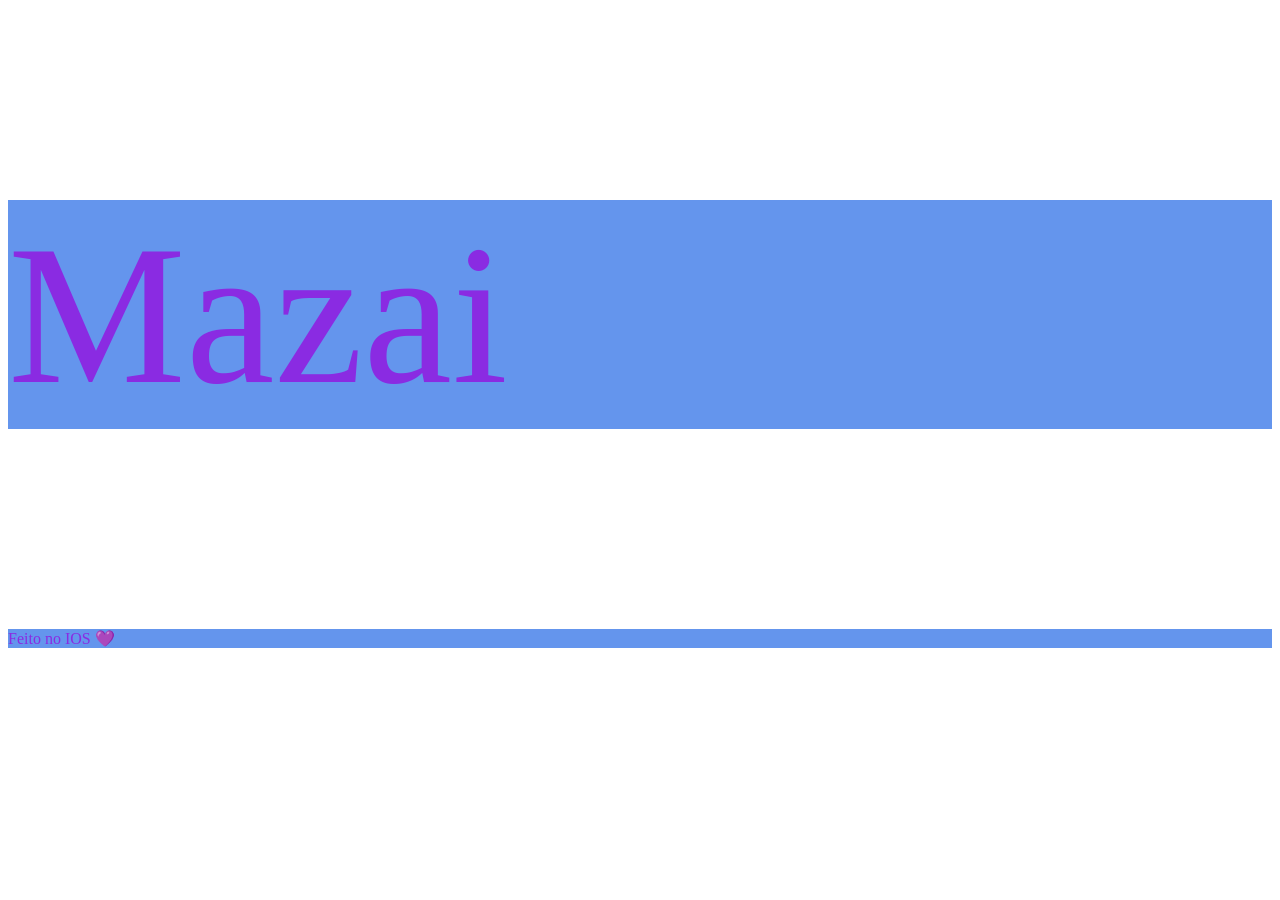
<file: css/aula01/index.html>
<!DOCTYPE html>
<html lang="pt-br">
<head>
    <meta charset="UTF-8">
    <meta name="viewport" content="width=device-width, initial-scale=1.0">
    <title>Aula 01 - CSS</title>

     <style>
        /*  Usando a tag style no head do HTML podemos utilizar o CSS embedded(embutido), o que permite escrever no linguagem CSS dentro de um arquivo HTML */
         p{
            color: blueviolet;
         }
     </style>


     <link rel="stylesheet" href="style.css">
     
</head>
<body>

     <header>

     </header>

     <main>
        <!-- CSS inline, onde a alteração vai direto na linha do código -->
        <p style="font-size: 200px;"> Mazai</p>
     </main>

     <footer>
        <p>Feito no IOS 💜</p>
     </footer>

</body>
</html>
</file>
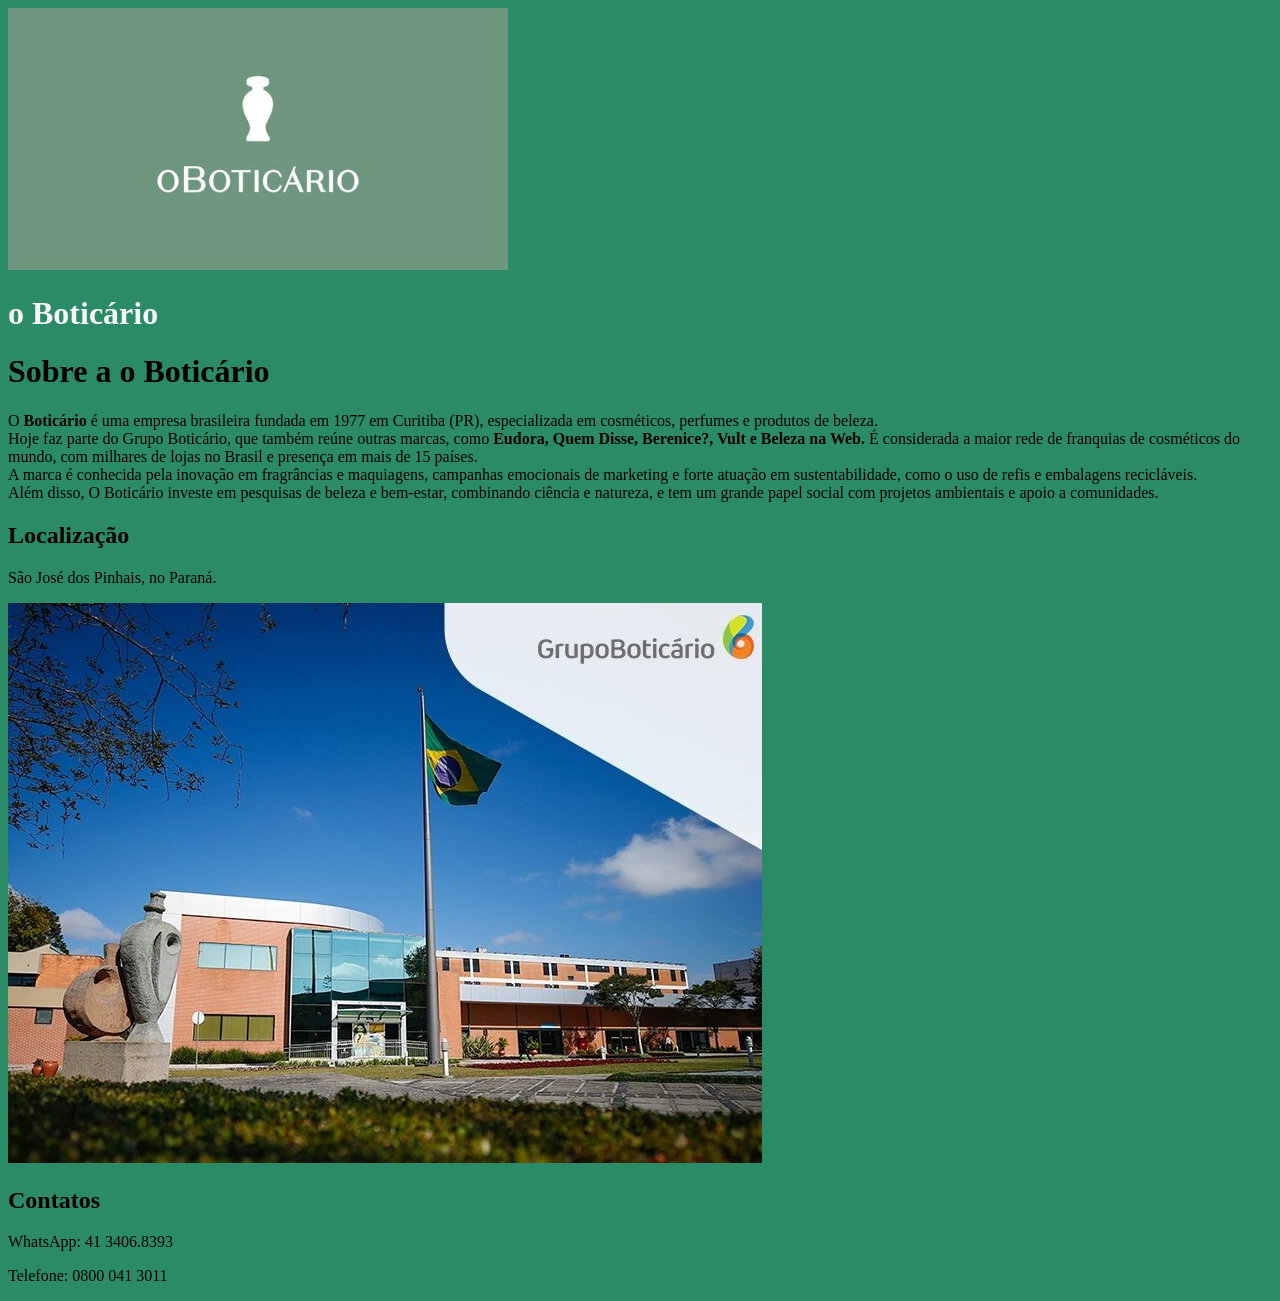
<file: html/aula02/index.html>
<!DOCTYPE html>
<html lang="pt-br">
<head>
    <meta charset="UTF-8">
    <meta name="viewport" content="width=device-width, initial-scale=1.0">
    <title> Boticário </title>
   
<body style="background-color: rgb(42, 139, 102);"> 

<img width="500px" src="8f64cf965138e868e4e841bf0953e375.jpg" alt="Logotipo da o Boticário">

<h1 style="color: whitesmoke;"> o Boticário </h1>

<h1> Sobre a o Boticário</h1>
<p> O <b> Boticário </b>é uma empresa brasileira fundada em 1977 em Curitiba (PR), especializada em cosméticos, perfumes e produtos de beleza. 
    <br> Hoje faz parte do Grupo Boticário, que também reúne outras marcas, como <b> Eudora, Quem Disse, Berenice?, Vult e Beleza na Web. </b>
     É considerada a maior rede de franquias de cosméticos do mundo, com milhares de lojas no Brasil e presença em mais de 15 países. 
    <br> A marca é conhecida pela inovação em fragrâncias e maquiagens, campanhas emocionais de marketing e forte atuação em sustentabilidade, como o uso de refis e embalagens recicláveis.
    <br> Além disso, O Boticário investe em pesquisas de beleza e bem-estar, combinando ciência e natureza, e tem um grande papel social com projetos ambientais e apoio a comunidades. </p>

    <h2> Localização </h2>
    <p> São José dos Pinhais, no Paraná. </p>
<img src="sede-grupo-boticario-e1652213177910.jpg" alt="A imagem mostra a sede do Grupo Boticário, com um prédio moderno de dois andares, um mastro com a bandeira do Brasil e uma escultura em forma de frasco de perfume ao lado do gramado.">
     <h2> Contatos </h2>
<p> WhatsApp: 41 3406.8393 </p>
<p> Telefone: 0800 041 3011 </p>
</body>
</html>
</file>
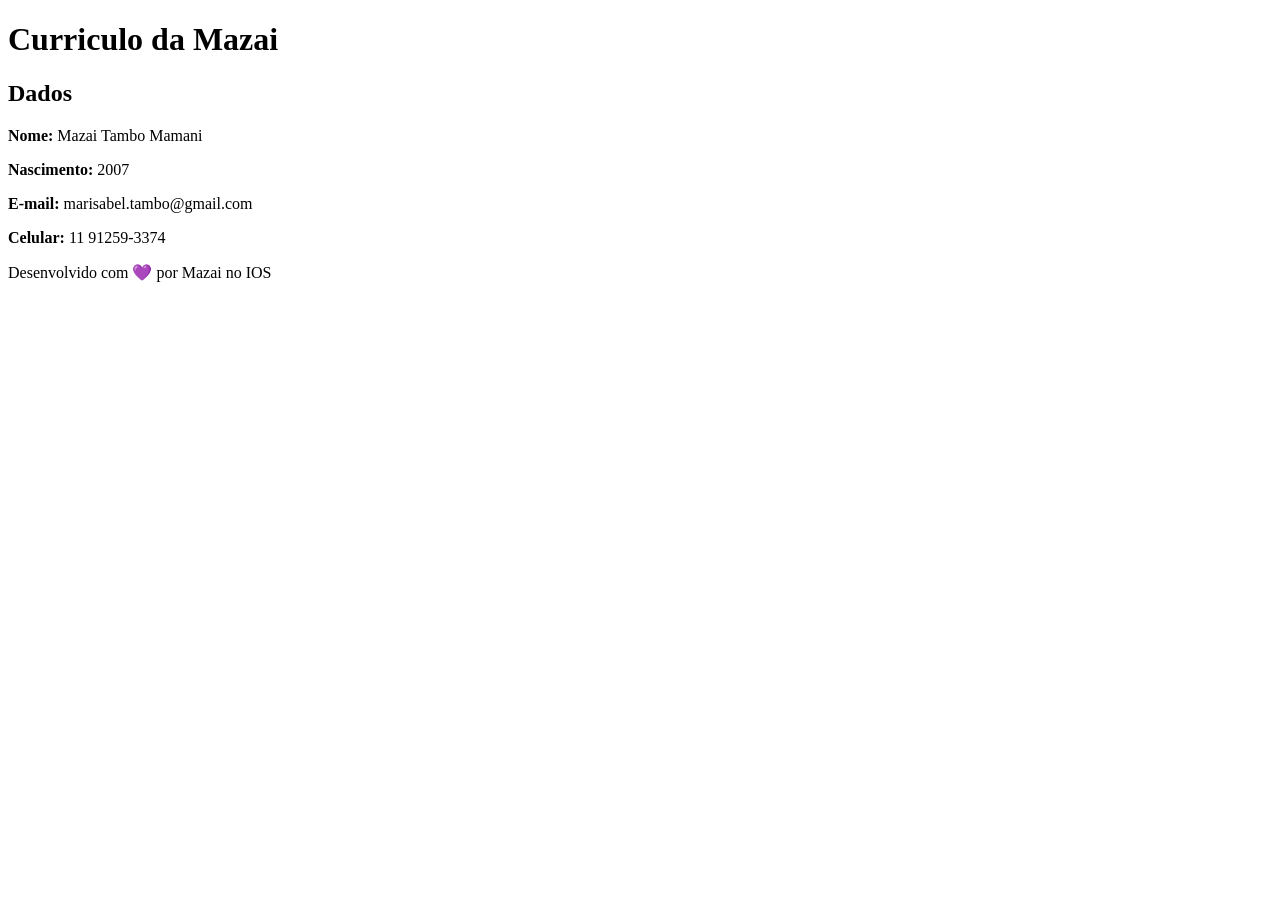
<file: html/aula03/index.html>
<!DOCTYPE html>
<html lang="pt-br">
<head>
    <meta charset="UTF-8">
    <meta name="viewport" content="width=device-width, initial-scale=1.0">
    <title>Estrutura </title>

</head>

<body>
    <header>
         <h1> Curriculo da Mazai </h1>
    </header>

    <main>


        <section>
            <h2>Dados</h2>
            <p><b>Nome:</b> Mazai Tambo Mamani</p>
            <p><b>Nascimento:</b> 2007</p>
            <p><b>E-mail:</b> marisabel.tambo@gmail.com</p>
            <p><b>Celular:</b> 11 91259-3374</p>
        </section>
        





    </main>

<footer>
    <p>Desenvolvido com 💜 por Mazai no IOS </p>
</footer>


</body>
</html>
</file>
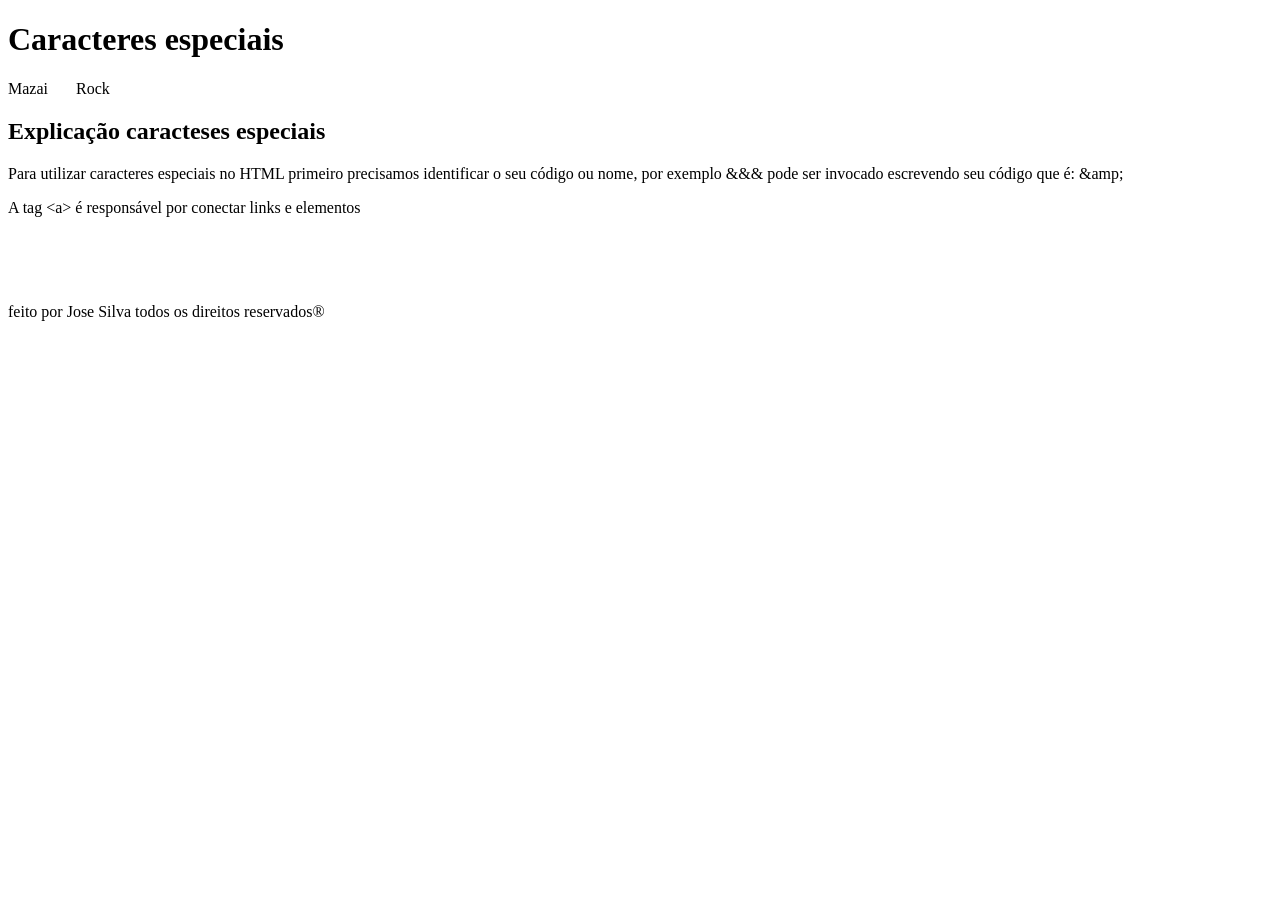
<file: html/aula05/index.html>
<!DOCTYPE html>
<html lang="pt-br">
<head>
    <meta charset="UTF-8">
    <meta name="viewport" content="width=device-width, initial-scale=1.0">
    <title>Document</title>
</head>
<body>
    
     <header>
         <h1> Caracteres especiais</h1>
     </header>

     <main>
         <p>Mazai  &nbsp&nbsp&nbsp&nbsp&nbsp   Rock</p>

         <h2> Explicação caracteses especiais</h2>
         <!-- Use 3 caracteses especiais em uma frase explicando como eles funcionam  -->
          <p> Para utilizar caracteres especiais no HTML primeiro precisamos identificar o seu código ou nome, por exemplo &amp;&amp;&amp; pode ser invocado escrevendo seu código que é: &amp;amp;</p>
          <!-- Mostre a tag <a> em texto no seu site -->
          <p> A tag &lt;a&gt; é responsável por conectar links e elementos </p>
          <!-- break row = quebra de linha -->
           <br>
           <br>
           <br>

     </main>

     <footer>
         <p> feito por Jose Silva todos os direitos reservados&reg</p>
     </footer>




</body>
</html>
</file>
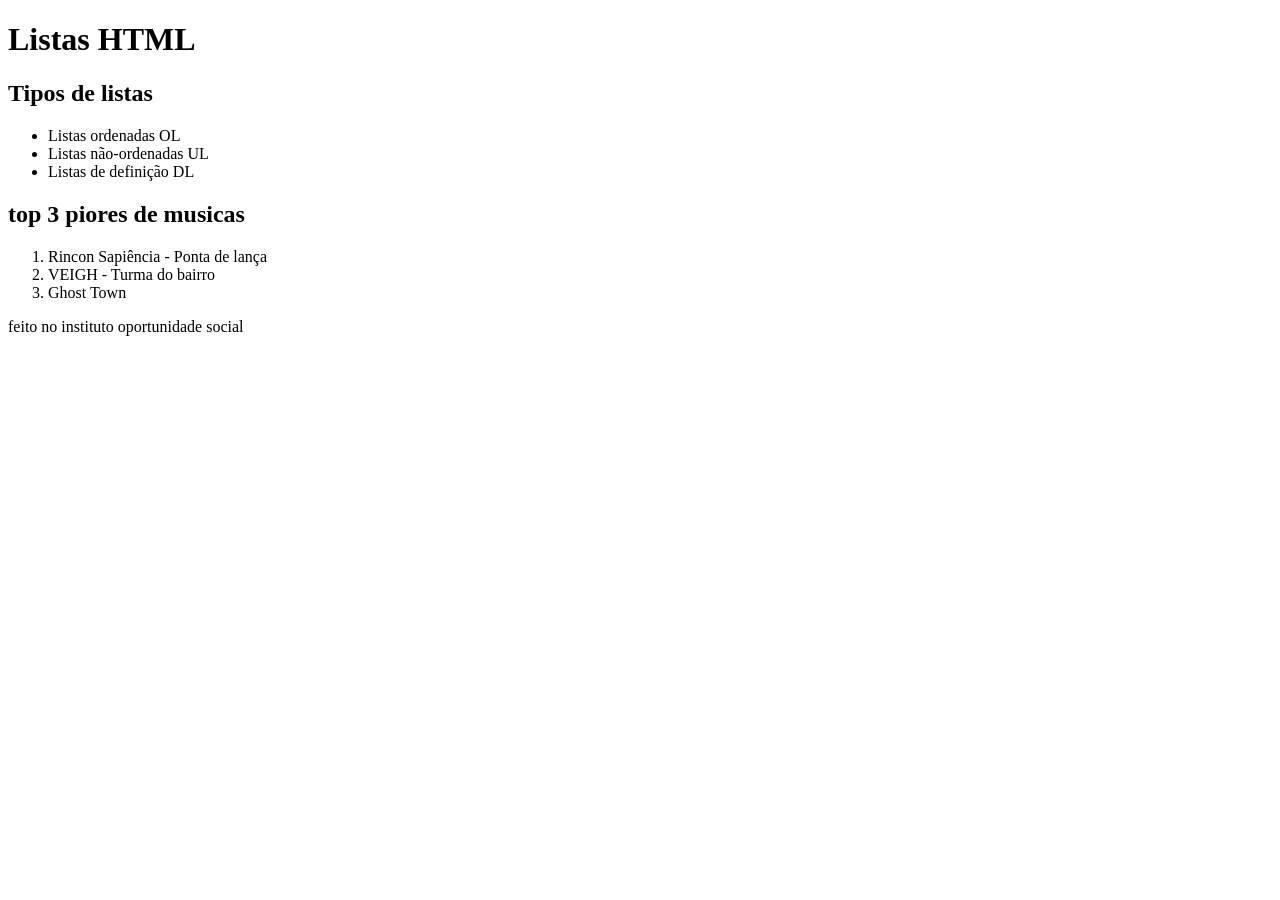
<file: html/aula06/index.html>
<!DOCTYPE html>
<html lang="pt-br">
<head>
    <meta charset="UTF-8">
    <meta name="viewport" content="width=device-width, initial-scale=1.0">
    <title>Listas HTML </title>
</head>
<body>

     <header>
         <h1> Listas HTML </h1>
     </header>

     <main>
         <h2>Tipos de listas </h2>
         <!--  Ul = unordered List , ou sekja, lista desordenada -->
             <ul> 
         <!-- Li = List Item , ou seja, item da lista -->
                 <li> Listas ordenadas OL </li>
                 <li> Listas não-ordenadas UL </li>
                 <li> Listas de definição DL </li>
             </ul>
         <h2> top 3 piores de musicas </h2>     
             <ol type="1">
                <li>Rincon Sapiência - Ponta de lança</li>
                <li>VEIGH - Turma do bairro </li>
                <li>Ghost Town</li>
             </ol>
     </main>

     <footer>
         <p> feito no instituto oportunidade social </p>
     </footer>

</body>
</html>
</file>
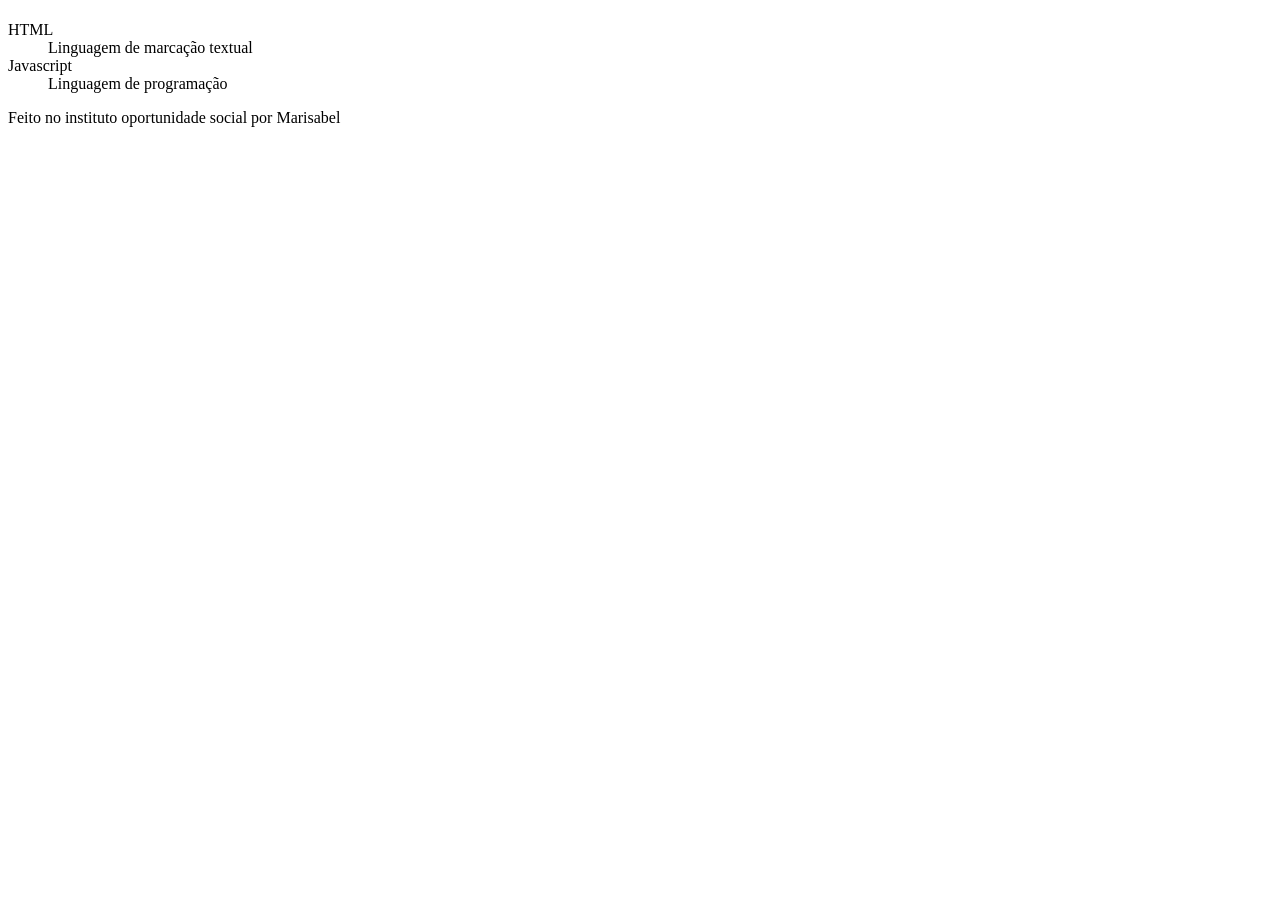
<file: html/aula07/index.html>
<!DOCTYPE html>
<html lang="pt-br">
<head>
    <meta charset="UTF-8">
    <meta name="viewport" content="width=device-width, initial-scale=1.0">
    <title>Document</title>
</head>
<body>

     <header>
         <h1></h1>
     </header>

     <main> 
        <!--  DL = definition list, ou seja, lista de definição -->
         <dl>
            <!--  DT = deficition term , ou seja, termo de finição (Titulo )  -->
             <dt> HTML </dt>
 <!--  DD = definition details, ou seja, detalhes de definição (explicação) -->
             <dd>  Linguagem de marcação textual </dd>
             <dt> Javascript </dt>
             <dd> Linguagem de programação </dd>
         </dl>
     </main>

     <footer> 
         <p> Feito no instituto oportunidade social por Marisabel </p> 
     </footer>

</body>
</html>
</file>
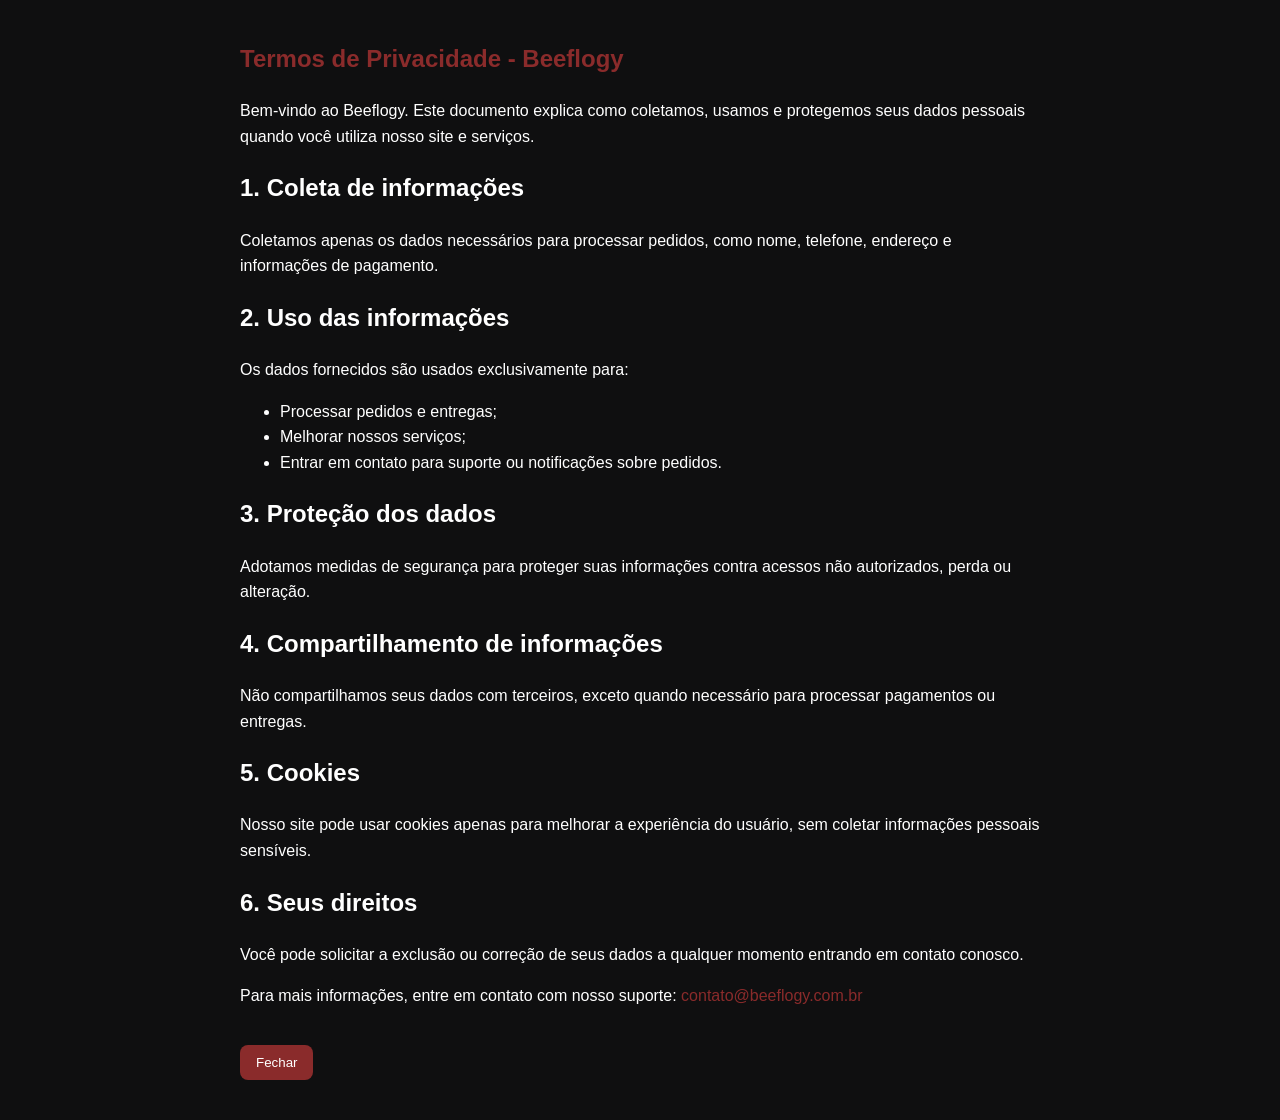
<file: privacidade.html>
<!DOCTYPE html>
<html lang="pt-BR">
<head>
<meta charset="UTF-8">
<meta name="viewport" content="width=device-width, initial-scale=1.0">
<title>Termos de Privacidade - Beeflogy</title>
<style>
body {
  font-family: Arial, sans-serif;
  background:#0f0f10;
  color:#fff;
  margin:0;
  padding:20px;
}
a { color:#8a2b2b; text-decoration:none; }
a:hover { text-decoration:underline; }
h1 { color:#8a2b2b; }
section { max-width:800px; margin:20px auto; line-height:1.6; }
button { padding:10px 16px; border:none; border-radius:8px; background:#8a2b2b; color:#fff; cursor:pointer; margin-top:20px; }
button:hover { background:#b33a3a; }
</style>
</head>
<body>

<section>
  <h1>Termos de Privacidade - Beeflogy</h1>
  <p>Bem-vindo ao Beeflogy. Este documento explica como coletamos, usamos e protegemos seus dados pessoais quando você utiliza nosso site e serviços.</p>
  
  <h2>1. Coleta de informações</h2>
  <p>Coletamos apenas os dados necessários para processar pedidos, como nome, telefone, endereço e informações de pagamento.</p>
  
  <h2>2. Uso das informações</h2>
  <p>Os dados fornecidos são usados exclusivamente para:</p>
  <ul>
    <li>Processar pedidos e entregas;</li>
    <li>Melhorar nossos serviços;</li>
    <li>Entrar em contato para suporte ou notificações sobre pedidos.</li>
  </ul>
  
  <h2>3. Proteção dos dados</h2>
  <p>Adotamos medidas de segurança para proteger suas informações contra acessos não autorizados, perda ou alteração.</p>
  
  <h2>4. Compartilhamento de informações</h2>
  <p>Não compartilhamos seus dados com terceiros, exceto quando necessário para processar pagamentos ou entregas.</p>
  
  <h2>5. Cookies</h2>
  <p>Nosso site pode usar cookies apenas para melhorar a experiência do usuário, sem coletar informações pessoais sensíveis.</p>
  
  <h2>6. Seus direitos</h2>
  <p>Você pode solicitar a exclusão ou correção de seus dados a qualquer momento entrando em contato conosco.</p>
  
  <p>Para mais informações, entre em contato com nosso suporte: <a href="mailto:contato@beeflogy.com.br">contato@beeflogy.com.br</a></p>
  
  <button onclick="window.close()">Fechar</button>
</section>

</body>
</html>
</file>
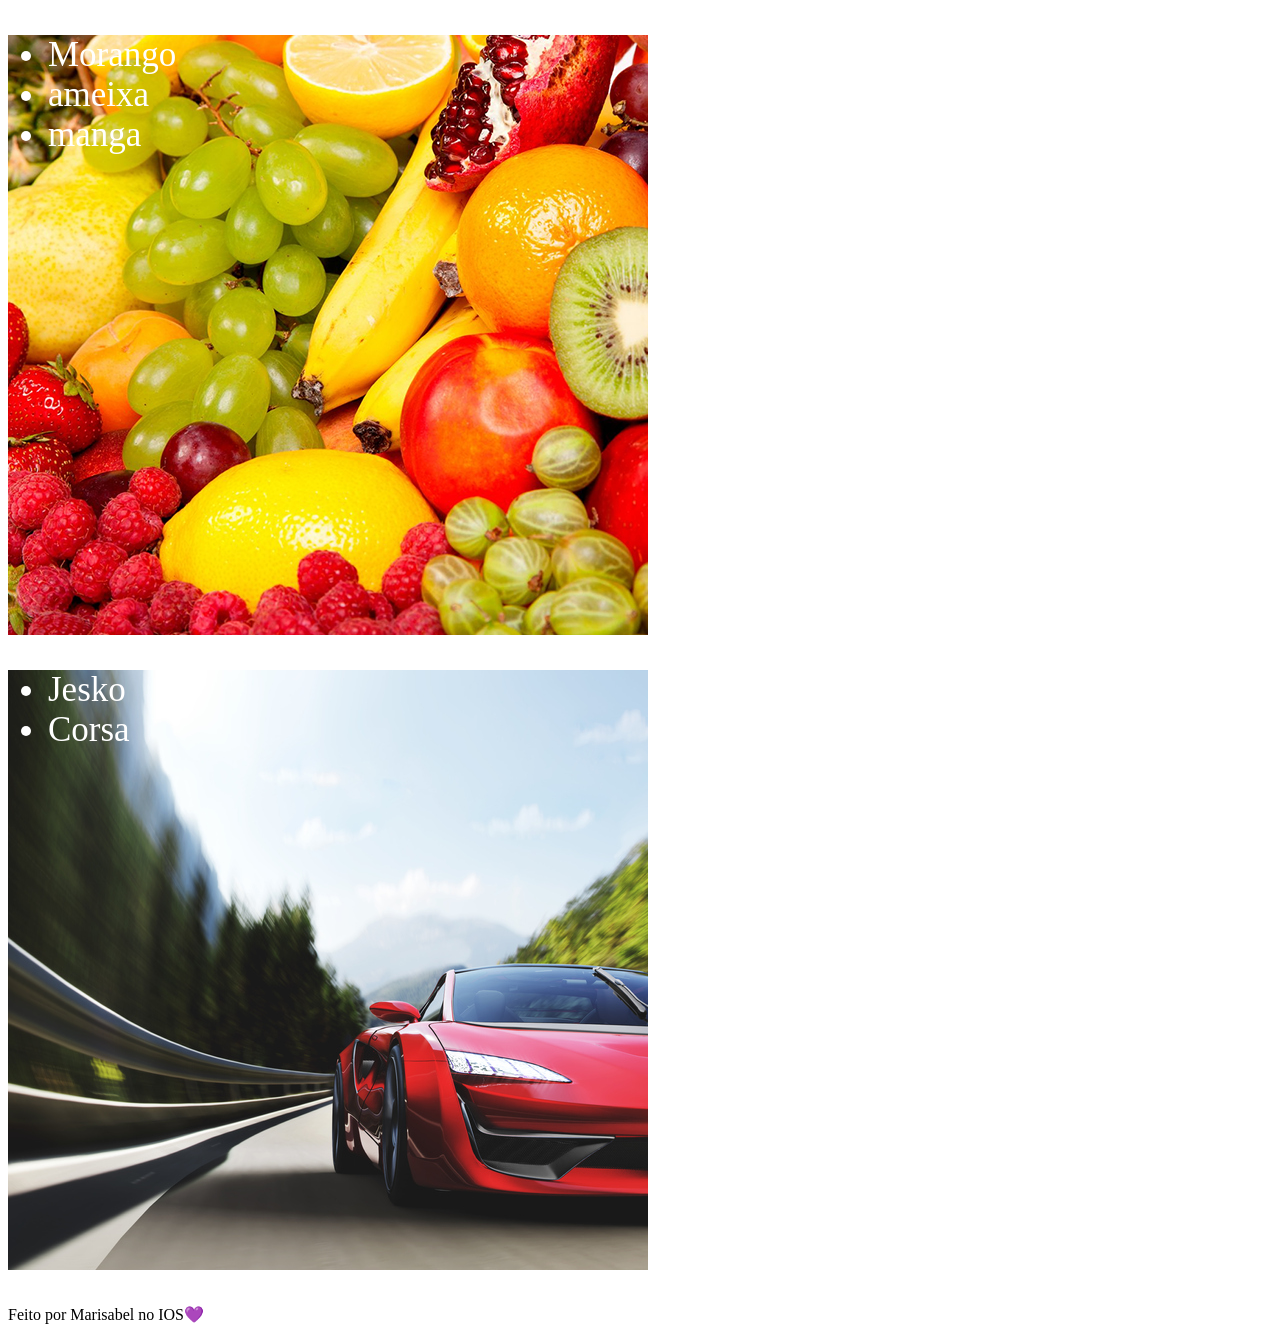
<file: css/aula02/classe.html>
<!DOCTYPE html>
<html lang="pt-br">
<head>
    <meta charset="UTF-8">
    <meta name="viewport" content="width=device-width, initial-scale=1.0">
    <title>Classes</title>
    <link rel="stylesheet" href="classe.css">
</head>
<body>

      <header></header>

      <main>
         <ul class="frutas listas"> 
             <li>Morango</li>
             <li>ameixa</li>
             <li>manga</li>
         </ul>

         <ul class="carro listas">
             <li>Jesko</li>
             <li>Corsa</li>
         </ul>
        <!-- <p class="frutas">Morango</p>
        <p class="frutas">Ameixa</p>
        <p class="frutas">Manga</p>
        <p class="carro">Jesko</p>
        <p class="carro">Corsa</p> -->
      </main>

      <footer>
        <p> Feito por Marisabel no IOS💜 </p>
      </footer>

</body>
</html>
</file>
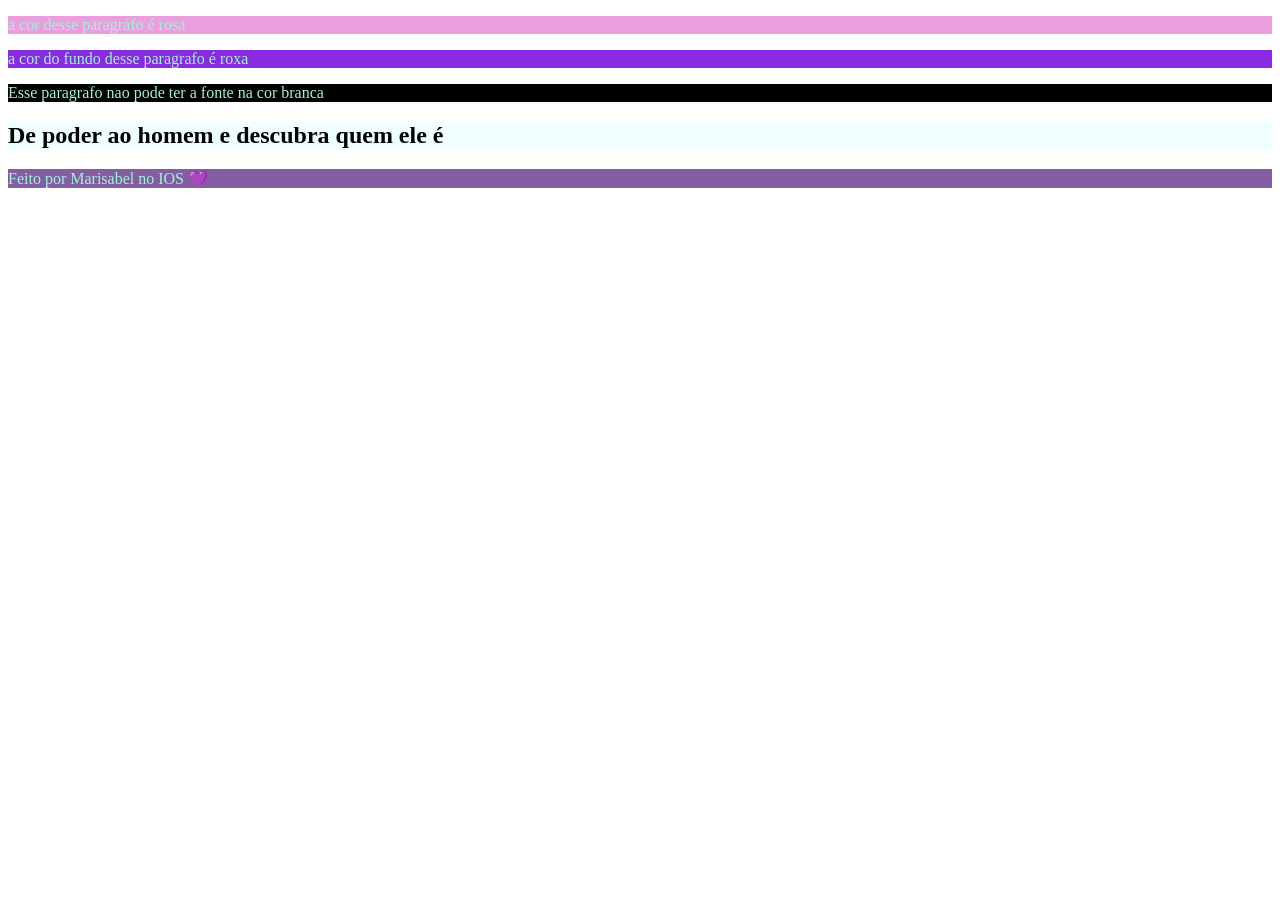
<file: css/aula02/seletores.html>
<!DOCTYPE html>
<html lang="en">
<head>
    <meta charset="UTF-8">
    <meta name="viewport" content="width=device-width, initial-scale=1.0">
    <title>Document</title>

    <link rel="stylesheet" href="seletores.css">
</head>
<body>

     <header> 
        <p id="rosa"> a cor desse paragráfo é rosa</p>
     </header>

     <main>
        <p id="roxo"> a cor do fundo desse paragrafo é roxa</p>
        <p> Esse paragrafo nao pode ter a fonte na cor branca</p>
        <h2>De poder ao homem  e descubra quem ele é </h2>
     </main>

     <footer>
         <p id="assinatura">Feito por Marisabel no IOS 💜</p>
     </footer>

</body>
</html>
</file>
<file: css/aula01/style.css>
/* CSS em um arquivo extreno possibilita utilizar os mesmo designs em varios folhas, nao polui o HTML e facilita a organização */
p {
    background-color: rgb(100, 149, 237);
}
</file>
<file: css/aula02/classe.css>
.frutas{
    background-image: url(frutas.jpg);
}
.carro{
    background-image: url(corsa.jpg);
}
.listas{
    height: 600px;
    width: 600px;
    color: white;
    font-size: 35px;
}
</file>
<file: css/aula02/seletores.css>
/* Para invocar um id do HTML dentro do CSS colocamos # antes do nome do ID, como no exemplo abaixo em que selecionamos apenas o paragrafo que tem o id #assinatura */
#assinatura{
    background-color: rgb(133, 93, 163);
}

p{
    background-color: black;
    color: rgb(157, 244, 215);
}

#rosa{
    background-color: rgb(236, 157, 221);
}

#roxo{
    background-color: blueviolet;
}

h2{
    background-color: azure;
}
</file>
